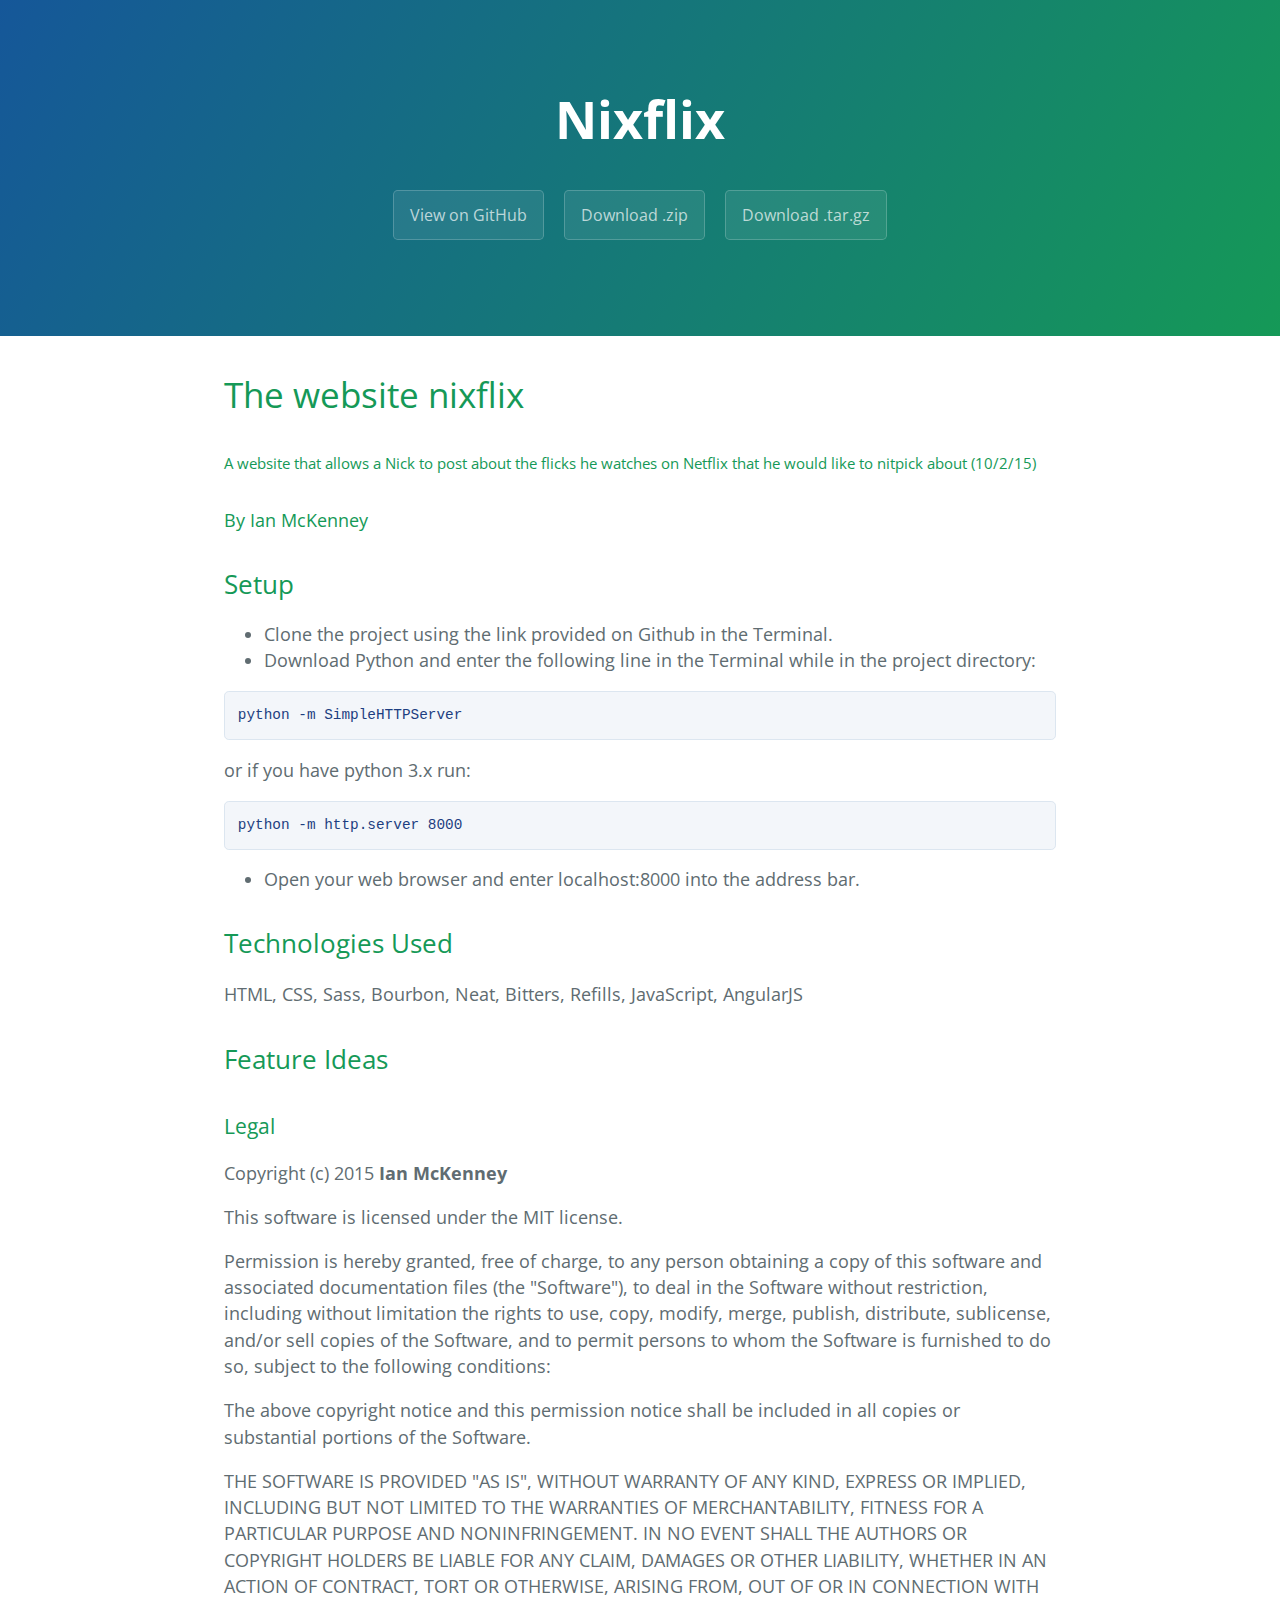
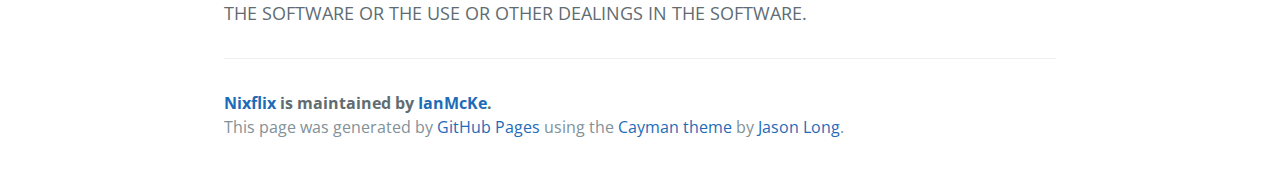
<file: index.html>
<!DOCTYPE html>
<html lang="en-us">
  <head>
    <meta charset="UTF-8">
    <title>Nixflix by IanMcKe</title>
    <meta name="viewport" content="width=device-width, initial-scale=1">
    <link rel="stylesheet" type="text/css" href="stylesheets/normalize.css" media="screen">
    <link href='https://fonts.googleapis.com/css?family=Open+Sans:400,700' rel='stylesheet' type='text/css'>
    <link rel="stylesheet" type="text/css" href="stylesheets/stylesheet.css" media="screen">
    <link rel="stylesheet" type="text/css" href="stylesheets/github-light.css" media="screen">
  </head>
  <body>
    <section class="page-header">
      <h1 class="project-name">Nixflix</h1>
      <h2 class="project-tagline"></h2>
      <a href="https://github.com/IanMcKe/nixflix" class="btn">View on GitHub</a>
      <a href="https://github.com/IanMcKe/nixflix/zipball/master" class="btn">Download .zip</a>
      <a href="https://github.com/IanMcKe/nixflix/tarball/master" class="btn">Download .tar.gz</a>
    </section>

    <section class="main-content">
      <h1>
<a id="the-website-nixflix" class="anchor" href="#the-website-nixflix" aria-hidden="true"><span class="octicon octicon-link"></span></a>The website nixflix</h1>

<h5>
<a id="a-website-that-allows-a-nick-to-post-about-the-flicks-he-watches-on-netflix-that-he-would-like-to-nitpick-about--10215" class="anchor" href="#a-website-that-allows-a-nick-to-post-about-the-flicks-he-watches-on-netflix-that-he-would-like-to-nitpick-about--10215" aria-hidden="true"><span class="octicon octicon-link"></span></a>A website that allows a Nick to post about the flicks he watches on Netflix that he would like to nitpick about  (10/2/15)</h5>

<h4>
<a id="by-ian-mckenney" class="anchor" href="#by-ian-mckenney" aria-hidden="true"><span class="octicon octicon-link"></span></a>By Ian McKenney</h4>

<h2>
<a id="setup" class="anchor" href="#setup" aria-hidden="true"><span class="octicon octicon-link"></span></a>Setup</h2>

<ul>
<li>Clone the project using the link provided on Github in the Terminal.</li>
<li>Download Python and enter the following line in the Terminal while in the project directory:</li>
</ul>

<div class="highlight highlight-text-shell-session"><pre><span class="pl-mo">python -m SimpleHTTPServer</span></pre></div>

<p>or if you have python 3.x run:</p>

<div class="highlight highlight-text-shell-session"><pre><span class="pl-mo">python -m http.server 8000</span></pre></div>

<ul>
<li>Open your web browser and enter localhost:8000 into the address bar.</li>
</ul>

<h2>
<a id="technologies-used" class="anchor" href="#technologies-used" aria-hidden="true"><span class="octicon octicon-link"></span></a>Technologies Used</h2>

<p>HTML, CSS, Sass, Bourbon, Neat, Bitters, Refills, JavaScript, AngularJS</p>

<h2>
<a id="feature-ideas" class="anchor" href="#feature-ideas" aria-hidden="true"><span class="octicon octicon-link"></span></a>Feature Ideas</h2>

<h3>
<a id="legal" class="anchor" href="#legal" aria-hidden="true"><span class="octicon octicon-link"></span></a>Legal</h3>

<p>Copyright (c) 2015 <strong>Ian McKenney</strong></p>

<p>This software is licensed under the MIT license.</p>

<p>Permission is hereby granted, free of charge, to any person obtaining a copy
of this software and associated documentation files (the "Software"), to deal
in the Software without restriction, including without limitation the rights
to use, copy, modify, merge, publish, distribute, sublicense, and/or sell
copies of the Software, and to permit persons to whom the Software is
furnished to do so, subject to the following conditions:</p>

<p>The above copyright notice and this permission notice shall be included in
all copies or substantial portions of the Software.</p>

<p>THE SOFTWARE IS PROVIDED "AS IS", WITHOUT WARRANTY OF ANY KIND, EXPRESS OR
IMPLIED, INCLUDING BUT NOT LIMITED TO THE WARRANTIES OF MERCHANTABILITY,
FITNESS FOR A PARTICULAR PURPOSE AND NONINFRINGEMENT. IN NO EVENT SHALL THE
AUTHORS OR COPYRIGHT HOLDERS BE LIABLE FOR ANY CLAIM, DAMAGES OR OTHER
LIABILITY, WHETHER IN AN ACTION OF CONTRACT, TORT OR OTHERWISE, ARISING FROM,
OUT OF OR IN CONNECTION WITH THE SOFTWARE OR THE USE OR OTHER DEALINGS IN
THE SOFTWARE.</p>

      <footer class="site-footer">
        <span class="site-footer-owner"><a href="https://github.com/IanMcKe/nixflix">Nixflix</a> is maintained by <a href="https://github.com/IanMcKe">IanMcKe</a>.</span>

        <span class="site-footer-credits">This page was generated by <a href="https://pages.github.com">GitHub Pages</a> using the <a href="https://github.com/jasonlong/cayman-theme">Cayman theme</a> by <a href="https://twitter.com/jasonlong">Jason Long</a>.</span>
      </footer>

    </section>

  
  </body>
</html>
</file>
<file: stylesheets/stylesheet.css>
* {
  box-sizing: border-box; }

body {
  padding: 0;
  margin: 0;
  font-family: "Open Sans", "Helvetica Neue", Helvetica, Arial, sans-serif;
  font-size: 16px;
  line-height: 1.5;
  color: #606c71; }

a {
  color: #1e6bb8;
  text-decoration: none; }
  a:hover {
    text-decoration: underline; }

.btn {
  display: inline-block;
  margin-bottom: 1rem;
  color: rgba(255, 255, 255, 0.7);
  background-color: rgba(255, 255, 255, 0.08);
  border-color: rgba(255, 255, 255, 0.2);
  border-style: solid;
  border-width: 1px;
  border-radius: 0.3rem;
  transition: color 0.2s, background-color 0.2s, border-color 0.2s; }
  .btn + .btn {
    margin-left: 1rem; }

.btn:hover {
  color: rgba(255, 255, 255, 0.8);
  text-decoration: none;
  background-color: rgba(255, 255, 255, 0.2);
  border-color: rgba(255, 255, 255, 0.3); }

@media screen and (min-width: 64em) {
  .btn {
    padding: 0.75rem 1rem; } }

@media screen and (min-width: 42em) and (max-width: 64em) {
  .btn {
    padding: 0.6rem 0.9rem;
    font-size: 0.9rem; } }

@media screen and (max-width: 42em) {
  .btn {
    display: block;
    width: 100%;
    padding: 0.75rem;
    font-size: 0.9rem; }
    .btn + .btn {
      margin-top: 1rem;
      margin-left: 0; } }

.page-header {
  color: #fff;
  text-align: center;
  background-color: #159957;
  background-image: linear-gradient(120deg, #155799, #159957); }

@media screen and (min-width: 64em) {
  .page-header {
    padding: 5rem 6rem; } }

@media screen and (min-width: 42em) and (max-width: 64em) {
  .page-header {
    padding: 3rem 4rem; } }

@media screen and (max-width: 42em) {
  .page-header {
    padding: 2rem 1rem; } }

.project-name {
  margin-top: 0;
  margin-bottom: 0.1rem; }

@media screen and (min-width: 64em) {
  .project-name {
    font-size: 3.25rem; } }

@media screen and (min-width: 42em) and (max-width: 64em) {
  .project-name {
    font-size: 2.25rem; } }

@media screen and (max-width: 42em) {
  .project-name {
    font-size: 1.75rem; } }

.project-tagline {
  margin-bottom: 2rem;
  font-weight: normal;
  opacity: 0.7; }

@media screen and (min-width: 64em) {
  .project-tagline {
    font-size: 1.25rem; } }

@media screen and (min-width: 42em) and (max-width: 64em) {
  .project-tagline {
    font-size: 1.15rem; } }

@media screen and (max-width: 42em) {
  .project-tagline {
    font-size: 1rem; } }

.main-content :first-child {
  margin-top: 0; }
.main-content img {
  max-width: 100%; }
.main-content h1, .main-content h2, .main-content h3, .main-content h4, .main-content h5, .main-content h6 {
  margin-top: 2rem;
  margin-bottom: 1rem;
  font-weight: normal;
  color: #159957; }
.main-content p {
  margin-bottom: 1em; }
.main-content code {
  padding: 2px 4px;
  font-family: Consolas, "Liberation Mono", Menlo, Courier, monospace;
  font-size: 0.9rem;
  color: #383e41;
  background-color: #f3f6fa;
  border-radius: 0.3rem; }
.main-content pre {
  padding: 0.8rem;
  margin-top: 0;
  margin-bottom: 1rem;
  font: 1rem Consolas, "Liberation Mono", Menlo, Courier, monospace;
  color: #567482;
  word-wrap: normal;
  background-color: #f3f6fa;
  border: solid 1px #dce6f0;
  border-radius: 0.3rem; }
  .main-content pre > code {
    padding: 0;
    margin: 0;
    font-size: 0.9rem;
    color: #567482;
    word-break: normal;
    white-space: pre;
    background: transparent;
    border: 0; }
.main-content .highlight {
  margin-bottom: 1rem; }
  .main-content .highlight pre {
    margin-bottom: 0;
    word-break: normal; }
.main-content .highlight pre, .main-content pre {
  padding: 0.8rem;
  overflow: auto;
  font-size: 0.9rem;
  line-height: 1.45;
  border-radius: 0.3rem; }
.main-content pre code, .main-content pre tt {
  display: inline;
  max-width: initial;
  padding: 0;
  margin: 0;
  overflow: initial;
  line-height: inherit;
  word-wrap: normal;
  background-color: transparent;
  border: 0; }
  .main-content pre code:before, .main-content pre code:after, .main-content pre tt:before, .main-content pre tt:after {
    content: normal; }
.main-content ul, .main-content ol {
  margin-top: 0; }
.main-content blockquote {
  padding: 0 1rem;
  margin-left: 0;
  color: #819198;
  border-left: 0.3rem solid #dce6f0; }
  .main-content blockquote > :first-child {
    margin-top: 0; }
  .main-content blockquote > :last-child {
    margin-bottom: 0; }
.main-content table {
  display: block;
  width: 100%;
  overflow: auto;
  word-break: normal;
  word-break: keep-all; }
  .main-content table th {
    font-weight: bold; }
  .main-content table th, .main-content table td {
    padding: 0.5rem 1rem;
    border: 1px solid #e9ebec; }
.main-content dl {
  padding: 0; }
  .main-content dl dt {
    padding: 0;
    margin-top: 1rem;
    font-size: 1rem;
    font-weight: bold; }
  .main-content dl dd {
    padding: 0;
    margin-bottom: 1rem; }
.main-content hr {
  height: 2px;
  padding: 0;
  margin: 1rem 0;
  background-color: #eff0f1;
  border: 0; }

@media screen and (min-width: 64em) {
  .main-content {
    max-width: 64rem;
    padding: 2rem 6rem;
    margin: 0 auto;
    font-size: 1.1rem; } }

@media screen and (min-width: 42em) and (max-width: 64em) {
  .main-content {
    padding: 2rem 4rem;
    font-size: 1.1rem; } }

@media screen and (max-width: 42em) {
  .main-content {
    padding: 2rem 1rem;
    font-size: 1rem; } }

.site-footer {
  padding-top: 2rem;
  margin-top: 2rem;
  border-top: solid 1px #eff0f1; }

.site-footer-owner {
  display: block;
  font-weight: bold; }

.site-footer-credits {
  color: #819198; }

@media screen and (min-width: 64em) {
  .site-footer {
    font-size: 1rem; } }

@media screen and (min-width: 42em) and (max-width: 64em) {
  .site-footer {
    font-size: 1rem; } }

@media screen and (max-width: 42em) {
  .site-footer {
    font-size: 0.9rem; } }
</file>
<file: stylesheets/github-light.css>
/*
   Copyright 2014 GitHub Inc.

   Licensed under the Apache License, Version 2.0 (the "License");
   you may not use this file except in compliance with the License.
   You may obtain a copy of the License at

       http://www.apache.org/licenses/LICENSE-2.0

   Unless required by applicable law or agreed to in writing, software
   distributed under the License is distributed on an "AS IS" BASIS,
   WITHOUT WARRANTIES OR CONDITIONS OF ANY KIND, either express or implied.
   See the License for the specific language governing permissions and
   limitations under the License.

*/

.pl-c /* comment */ {
  color: #969896;
}

.pl-c1      /* constant, markup.raw, meta.diff.header, meta.module-reference, meta.property-name, support, support.constant, support.variable, variable.other.constant */,
.pl-s .pl-v /* string variable */ {
  color: #0086b3;
}

.pl-e  /* entity */,
.pl-en /* entity.name */ {
  color: #795da3;
}

.pl-s .pl-s1 /* string source */,
.pl-smi      /* storage.modifier.import, storage.modifier.package, storage.type.java, variable.other, variable.parameter.function */ {
  color: #333;
}

.pl-ent /* entity.name.tag */ {
  color: #63a35c;
}

.pl-k /* keyword, storage, storage.type */ {
  color: #a71d5d;
}

.pl-pds              /* punctuation.definition.string, string.regexp.character-class */,
.pl-s                /* string */,
.pl-s .pl-pse .pl-s1 /* string punctuation.section.embedded source */,
.pl-sr               /* string.regexp */,
.pl-sr .pl-cce       /* string.regexp constant.character.escape */,
.pl-sr .pl-sra       /* string.regexp string.regexp.arbitrary-repitition */,
.pl-sr .pl-sre       /* string.regexp source.ruby.embedded */ {
  color: #183691;
}

.pl-v /* variable */ {
  color: #ed6a43;
}

.pl-id /* invalid.deprecated */ {
  color: #b52a1d;
}

.pl-ii /* invalid.illegal */ {
  background-color: #b52a1d;
  color: #f8f8f8;
}

.pl-sr .pl-cce /* string.regexp constant.character.escape */ {
  color: #63a35c;
  font-weight: bold;
}

.pl-ml /* markup.list */ {
  color: #693a17;
}

.pl-mh        /* markup.heading */,
.pl-mh .pl-en /* markup.heading entity.name */,
.pl-ms        /* meta.separator */ {
  color: #1d3e81;
  font-weight: bold;
}

.pl-mq /* markup.quote */ {
  color: #008080;
}

.pl-mi /* markup.italic */ {
  color: #333;
  font-style: italic;
}

.pl-mb /* markup.bold */ {
  color: #333;
  font-weight: bold;
}

.pl-md /* markup.deleted, meta.diff.header.from-file */ {
  background-color: #ffecec;
  color: #bd2c00;
}

.pl-mi1 /* markup.inserted, meta.diff.header.to-file */ {
  background-color: #eaffea;
  color: #55a532;
}

.pl-mdr /* meta.diff.range */ {
  color: #795da3;
  font-weight: bold;
}

.pl-mo /* meta.output */ {
  color: #1d3e81;
}
</file>
